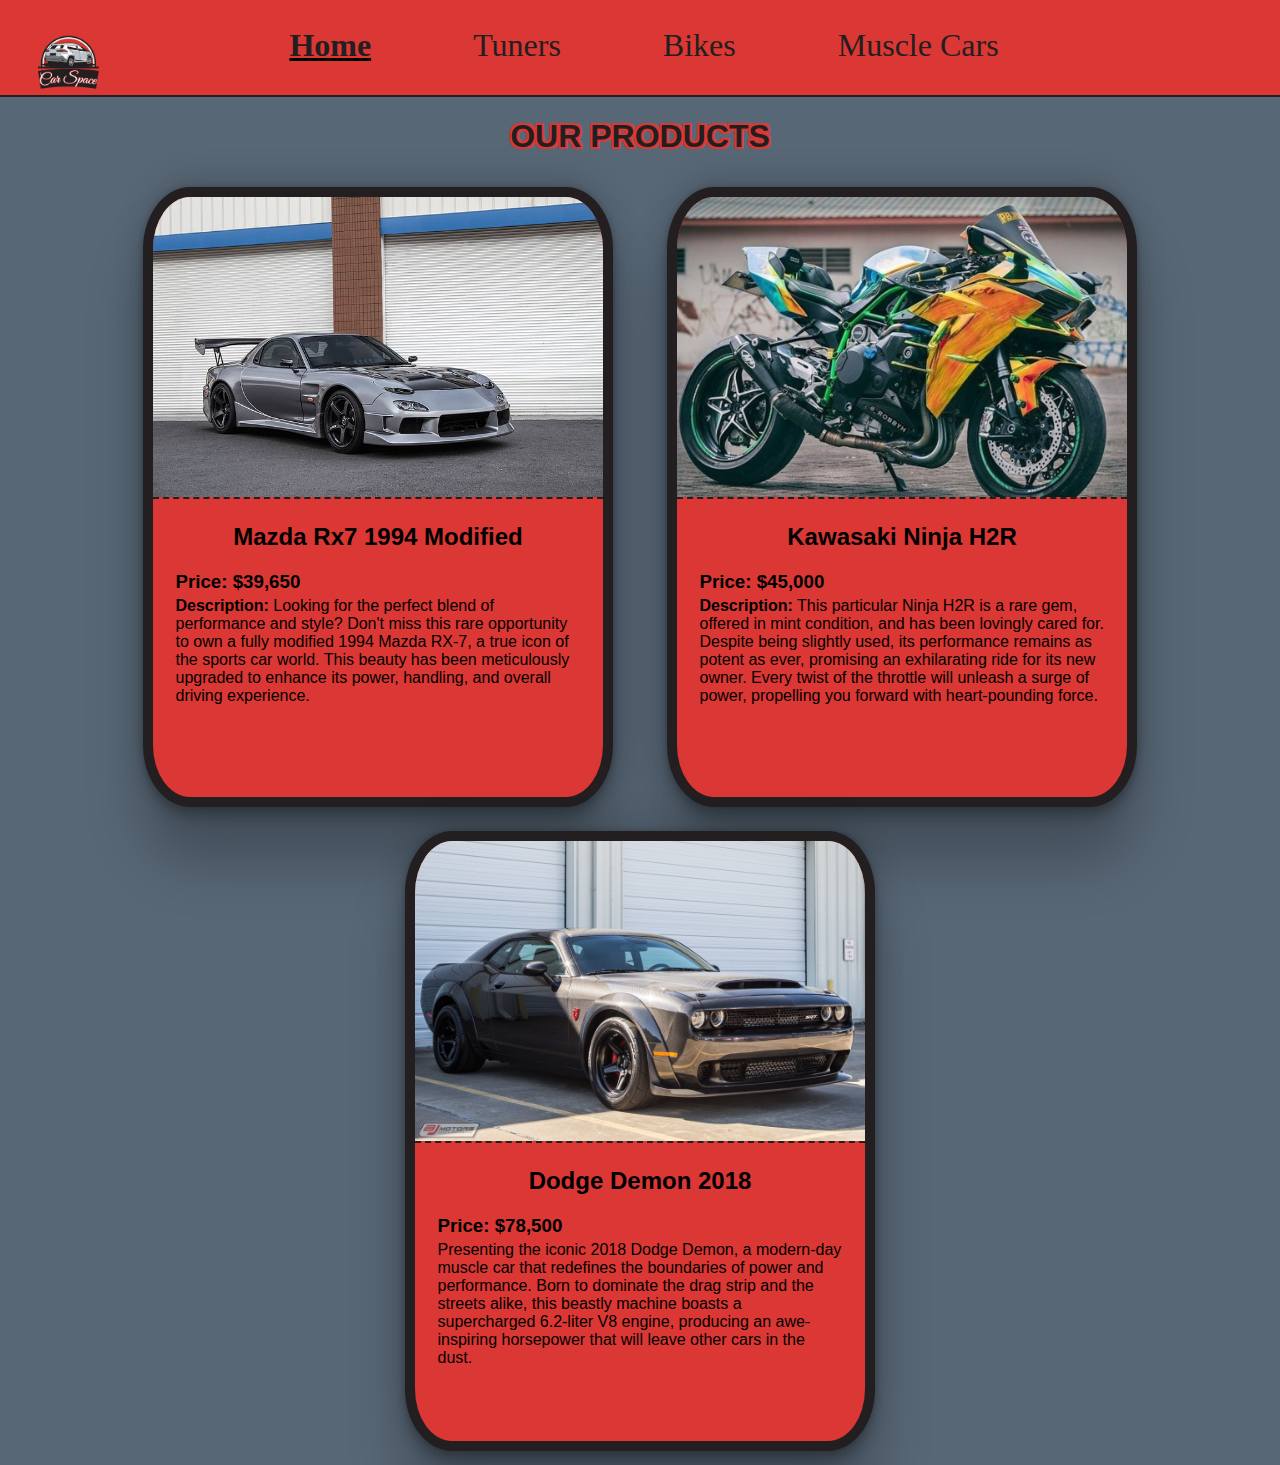
<file: index.html>
<!DOCTYPE html>
<html lang="en">

<head>
    <meta charset="UTF-8">
    <meta name="viewport" content="width=device-width, initial-scale=1.0">
    <title>Assignment 6</title>
    <link rel="stylesheet" href="style.css">
</head>

<body>
    <div class="navbar">
        <a href="./index.html"><img src="./images/carlogo.png" alt="carspace logo" /></a>
        <div class="nav">
            <table class="navtb">
                <tr>
                    <td id="active"><a href="./index.html">Home</a></td>
                    <td><a href="./tuners.html">Tuners</a></td>
                    <td><a href="./Bikes.html">Bikes</a></td>
                    <td><a href="./Muscle.html">Muscle Cars</a></td>
                </tr>
            </table>
        </div>
    </div>
    <div class="body">
        <div class="hed">
            <h1>OUR PRODUCTS</h1>
        </div>
        <div class="card">
            <img src="./images/rx7.jpg" alt="rx7">
            <h2>Mazda Rx7 1994 Modified</h2>
            <h3>Price: $39,650</h3>
            <p><b>Description:</b> Looking for the perfect blend of performance and style? Don't miss this rare
                opportunity to own a fully modified 1994 Mazda RX-7, a true icon of the sports car world. This beauty
                has been meticulously upgraded to enhance its power, handling, and overall driving experience.</p>
        </div>
        <div class="card">
            <img src="./images/h2r.jpg" alt="h2r">
            <h2>Kawasaki Ninja H2R</h2>
            <h3>Price: $45,000</h3>
            <p><b>Description:</b> This particular Ninja H2R is a rare gem, offered in mint condition, and has been
                lovingly cared for. Despite being slightly used, its performance remains as potent as ever, promising an
                exhilarating ride for its new owner. Every twist of the throttle will unleash a surge of power,
                propelling you forward with heart-pounding force.</p>
        </div>
        <div class="card">
            <img src="./images/demon.jpg" alt="dodge Demon">
            <h2>Dodge Demon 2018</h2>
            <h3>Price: $78,500</h3>
            <p>Presenting the iconic 2018 Dodge Demon, a modern-day muscle car that redefines the boundaries of power
                and performance. Born to dominate the drag strip and the streets alike, this beastly machine boasts a
                supercharged 6.2-liter V8 engine, producing an awe-inspiring horsepower that will leave other cars in
                the dust.</p>
        </div>
    </div>
</body>

</html>
</file>
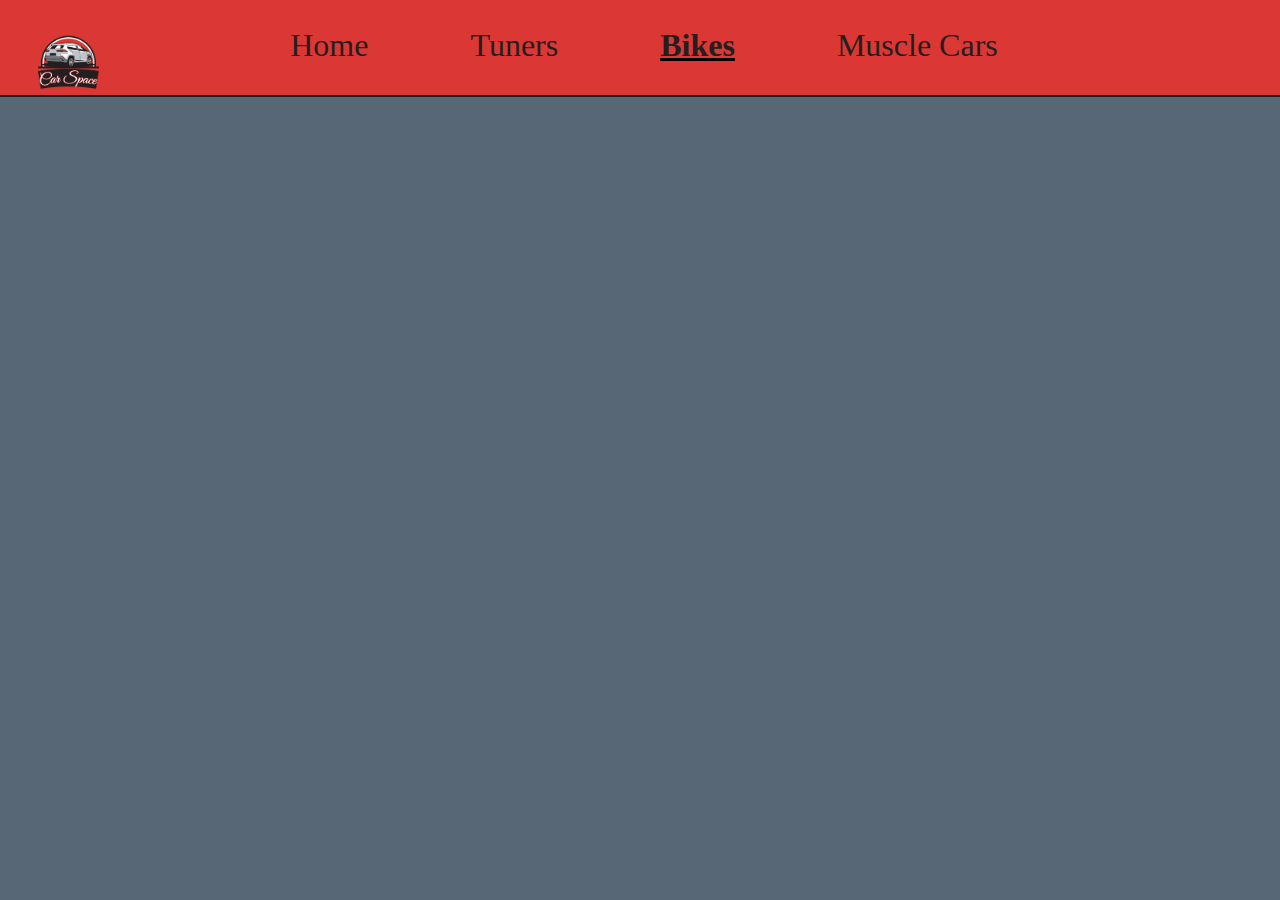
<file: Bikes.html>
<!DOCTYPE html>
<html lang="en">

<head>
    <meta charset="UTF-8">
    <meta name="viewport" content="width=device-width, initial-scale=1.0">
    <title>Bikes</title>
    <link rel="stylesheet" href="style.css">
</head>

<body>
    <div class="navbar">
        <img src="./images/carlogo.png" alt="carspace logo">
        <div class="nav">
            <table class="navtb">
                <tr>
                    <td><a href="./index.html">Home</a></td>
                    <td><a href="./tuners.html">Tuners</a></td>
                    <td id="active"><a href="./Bikes.html">Bikes</a></td>
                    <td><a href="./Muscle.html">Muscle Cars</a></td>
                </tr>
            </table>
        </div>
    </div>
</body>

</html>
</file>
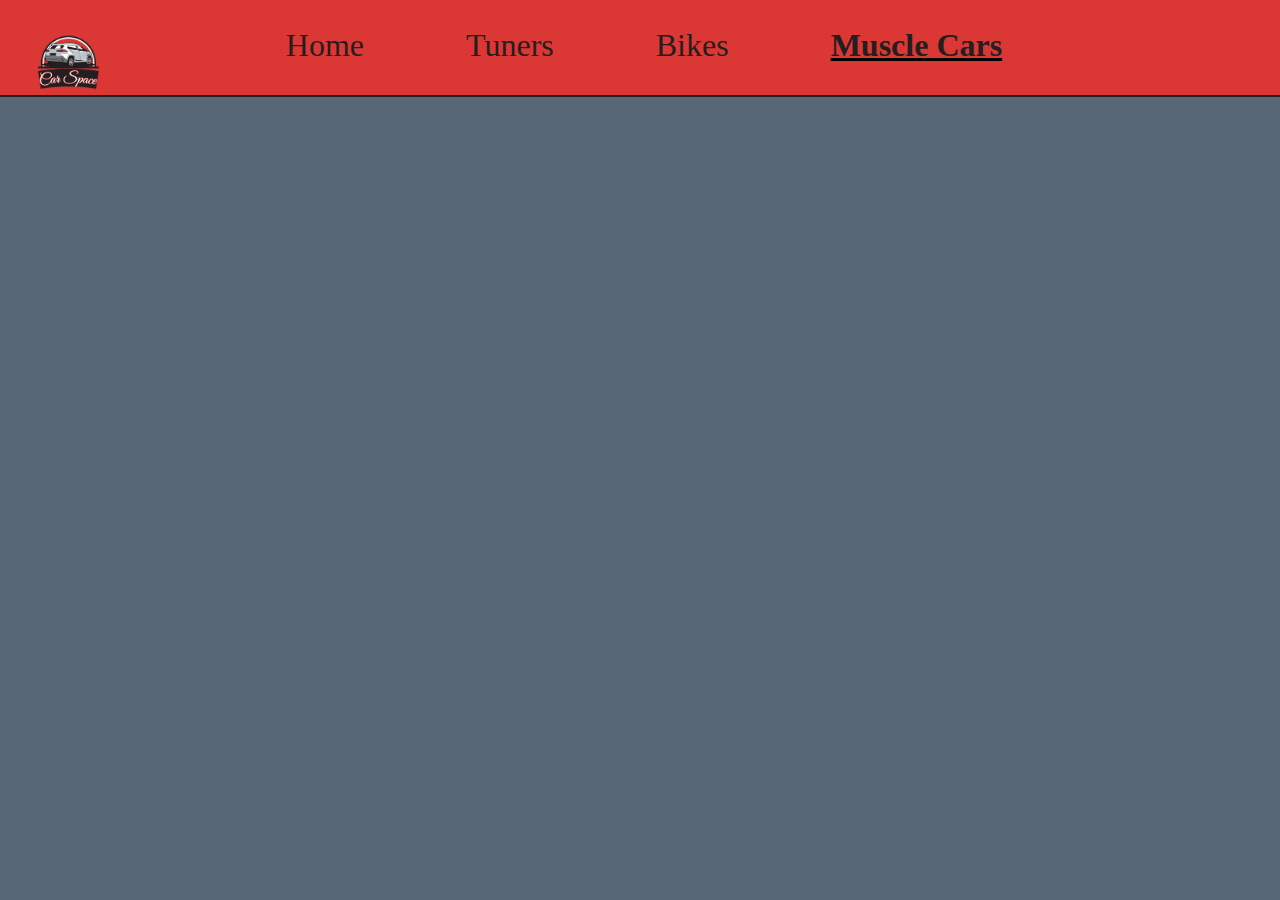
<file: Muscle.html>
<!DOCTYPE html>
<html lang="en">

<head>
    <meta charset="UTF-8">
    <meta name="viewport" content="width=device-width, initial-scale=1.0">
    <title>Muscle</title>
    <link rel="stylesheet" href="style.css">
</head>

<body>
    <div class="navbar">
        <img src="./images/carlogo.png" alt="carspace logo">
        <div class="nav">
            <table class="navtb">
                <tr>
                    <td><a href="./index.html">Home</a></td>
                    <td><a href="./tuners.html">Tuners</a></td>
                    <td><a href="./Bikes.html">Bikes</a></td>
                    <td id="active"><a href="./Muscle.html">Muscle Cars</a></td>
                </tr>
            </table>
        </div>
    </div>
</body>

</html>
</file>
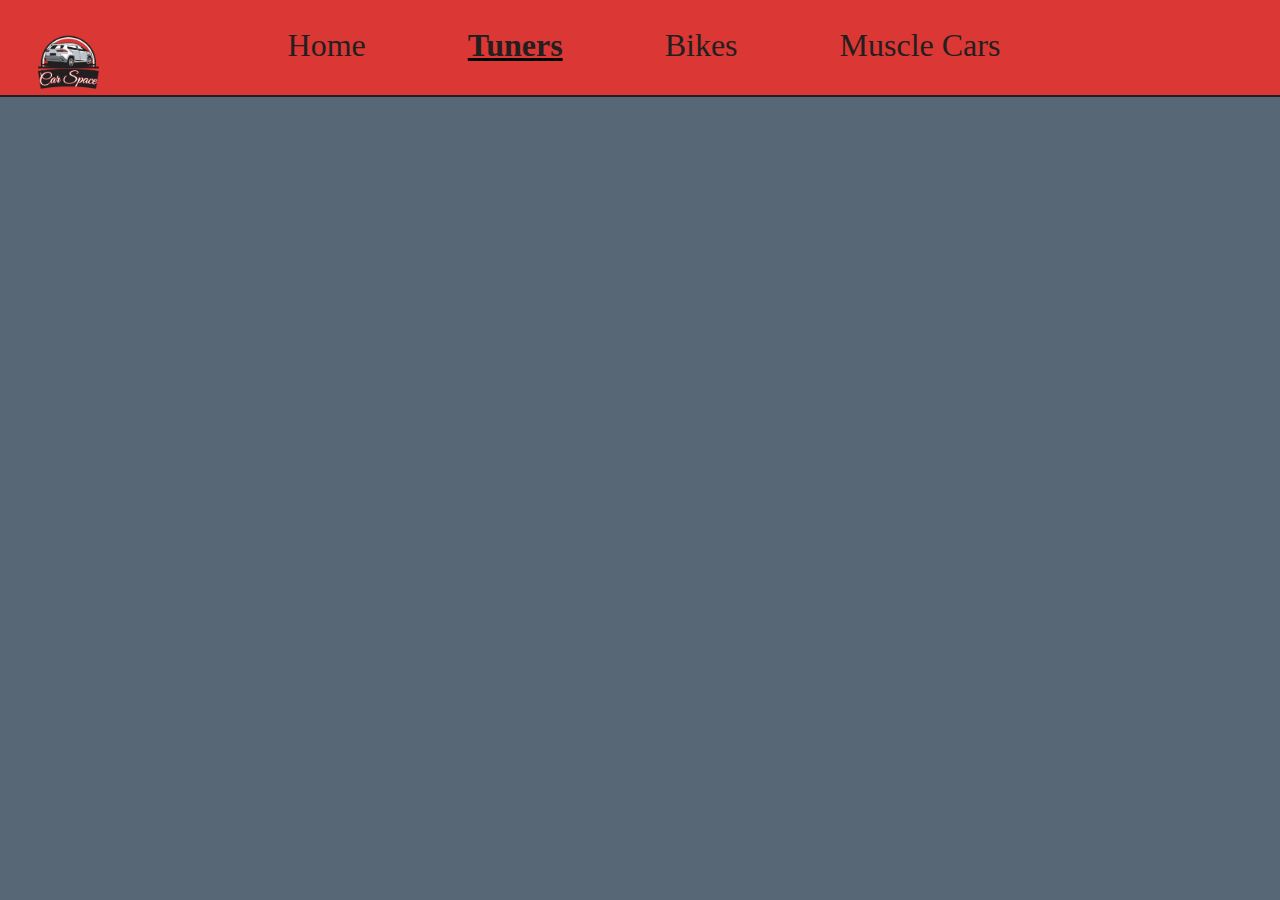
<file: tuners.html>
<!DOCTYPE html>
<html lang="en">

<head>
    <meta charset="UTF-8">
    <meta name="viewport" content="width=device-width, initial-scale=1.0">
    <title>Tuners</title>
    <link rel="stylesheet" href="style.css">
</head>

<body>
    <div class="navbar">
        <img src="./images/carlogo.png" alt="carspace logo">
        <div class="nav">
            <table class="navtb">
                <tr>
                    <td><a href="./index.html">Home</a></td>
                    <td id="active"><a href="./tuners.html">Tuners</a></td>
                    <td><a href="./Bikes.html">Bikes</a></td>
                    <td><a href="./Muscle.html">Muscle Cars</a></td>
                </tr>
            </table>
        </div>
    </div>
</body>

</html>
</file>
<file: style.css>
body {
    background-color: rgb(88, 103, 118);
    padding: 0;
    margin: 0;
}
a {
    text-decoration: none;
    color: #231f20;
}

a:hover {
    text-decoration: underline;
}

a:active {
    color: aliceblue;
}

#active {
    font-weight: bold;
    text-decoration: underline;
}

.navbar {
    padding: 0 3%;
    background-color: #db3734;
    border-bottom: 2px solid #231f20;
}

.navbar img {
    display: inline-block;
    width: 5%;
}

.nav {
    display: inline-block;
    width: 90%;
    text-align: center;
}

table {
    padding: 25px 0;
    margin: 0 auto;
}

.navtb td {
    font-size: 32px;
    padding: 0 50px;
}

.hed {
    color: #231f20;
    text-align: center;
    text-shadow: 2px 2px 0 #db3734, 2px -2px 0 #db3734, -2px 2px 0 #db3734, -2px -2px 0 #db3734, 2px 0px 0 #db3734, 0px 2px 0 #db3734, -2px 0px 0 #db3734, 0px -2px 0 #db3734, 2px 2px 8px rgba(133, 81, 24, 0);
    font-family: 'Lucida Sans', 'Lucida Sans Regular', 'Lucida Grande', 'Lucida Sans Unicode', Geneva, Verdana, sans-serif;
}

.body {
    text-align: center;
}

.card {
    display: inline-block;
    font-family: 'Segoe UI', Tahoma, Geneva, Verdana, sans-serif;
    margin: 10px 25px;
    width: 450px;
    height: 600px;
    max-height: 700px;
    background-color: #db3734;
    border: 10px solid #231f20;
    border-radius: 10%;
    overflow: hidden;
    transition: width 0.3s ease, height 0.3s ease;
    box-shadow: rgba(0, 0, 0, 0.02) 0px 1px 3px 0px, rgba(27, 31, 35, 0.15) 0px 0px 0px 1px;
    box-shadow: rgba(0, 0, 0, 0.25) 0px 54px 55px, rgba(0, 0, 0, 0.12) 0px -12px 30px, rgba(0, 0, 0, 0.12) 0px 4px 6px, rgba(0, 0, 0, 0.17) 0px 12px 13px, rgba(0, 0, 0, 0.09) 0px -3px 5px;
}
.card:hover {
    width: 500px;
    height: 650px;
    box-shadow: rgba(50, 50, 93, 0.25) 0px 30px 60px -12px, rgba(0, 0, 0, 0.3) 0px 18px 36px -18px;
}

.card img {
    width: 100%;
    height: 300px;
    border-bottom: 2px dashed #231f20;
    object-fit: cover;
}


.card h2 {
    display: inline-block;
    font-family: 'Franklin Gothic Medium', 'Arial Narrow', Arial, sans-serif;
}

.card h3 {
    text-align: left;
    margin: 0% 5%;
}

.card p {
    display: inline-block;
    text-align: left;
    margin: 1% 5%;
}
</file>
